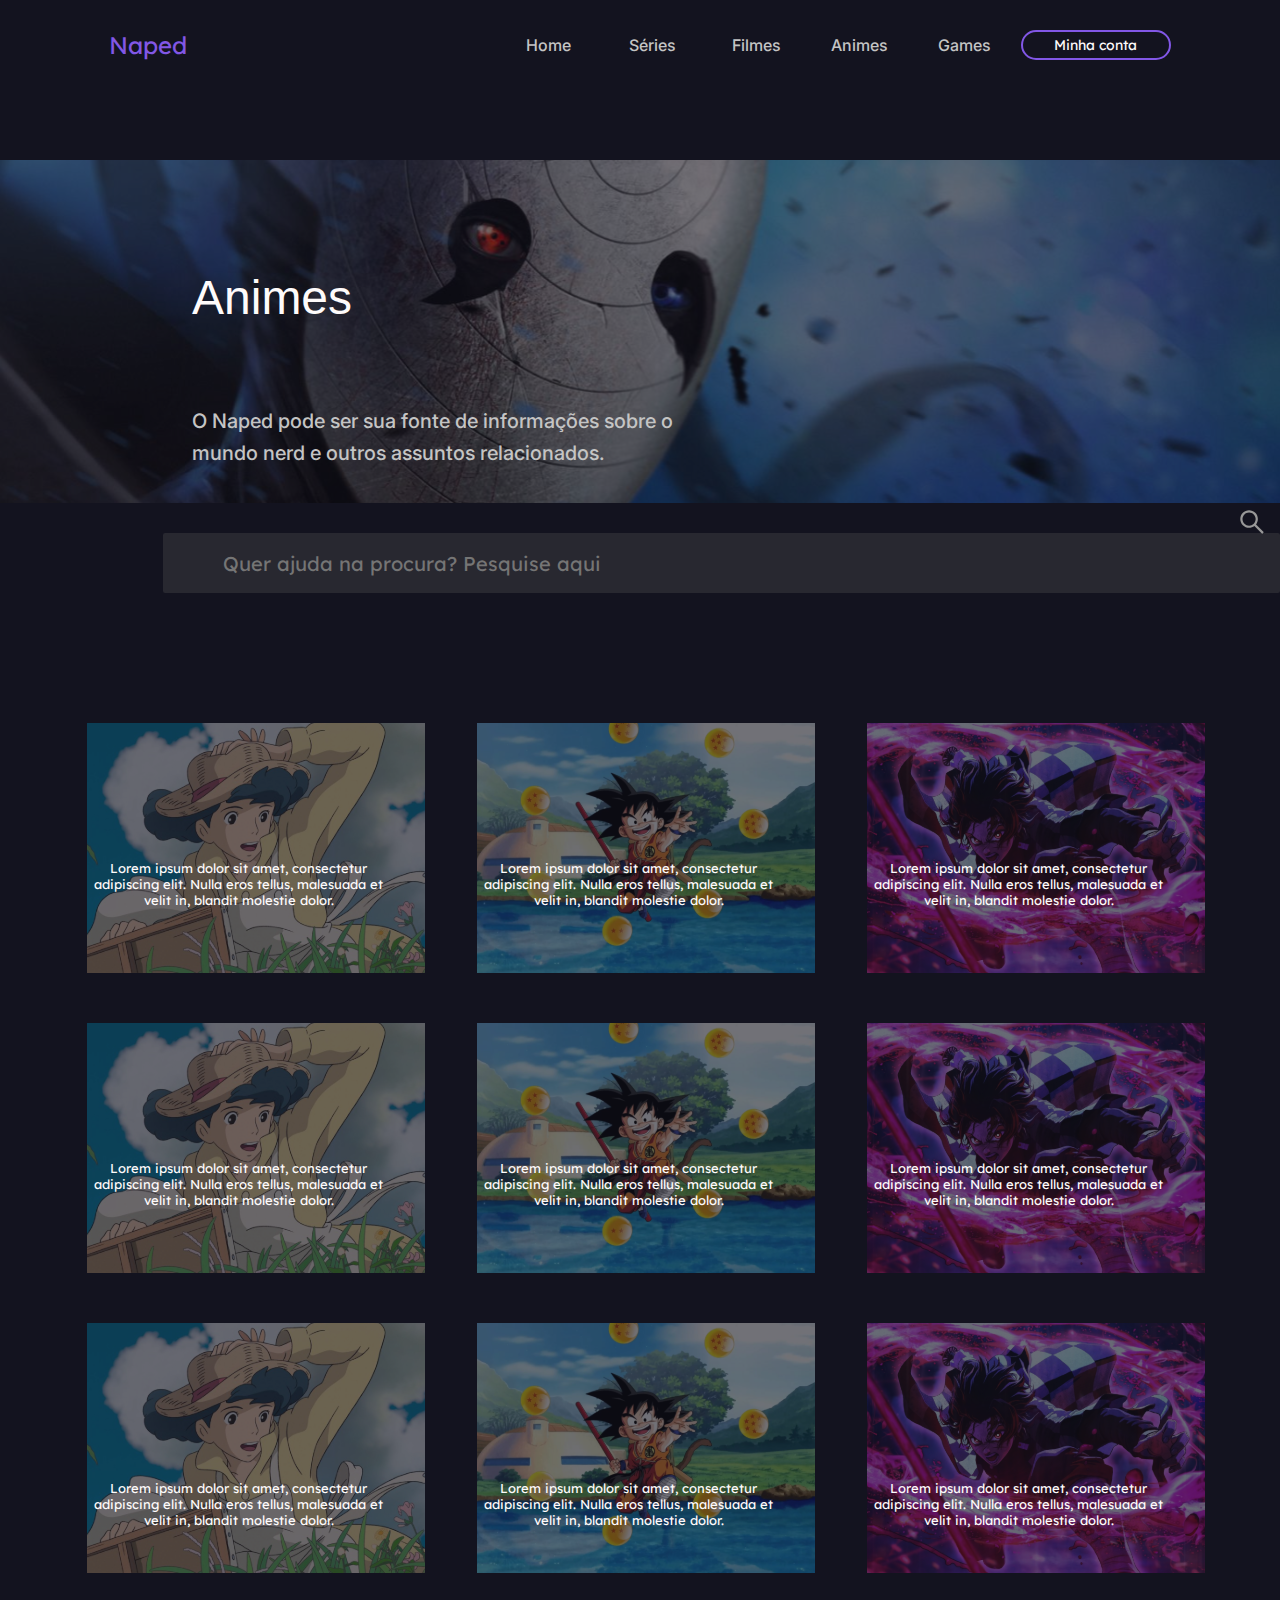
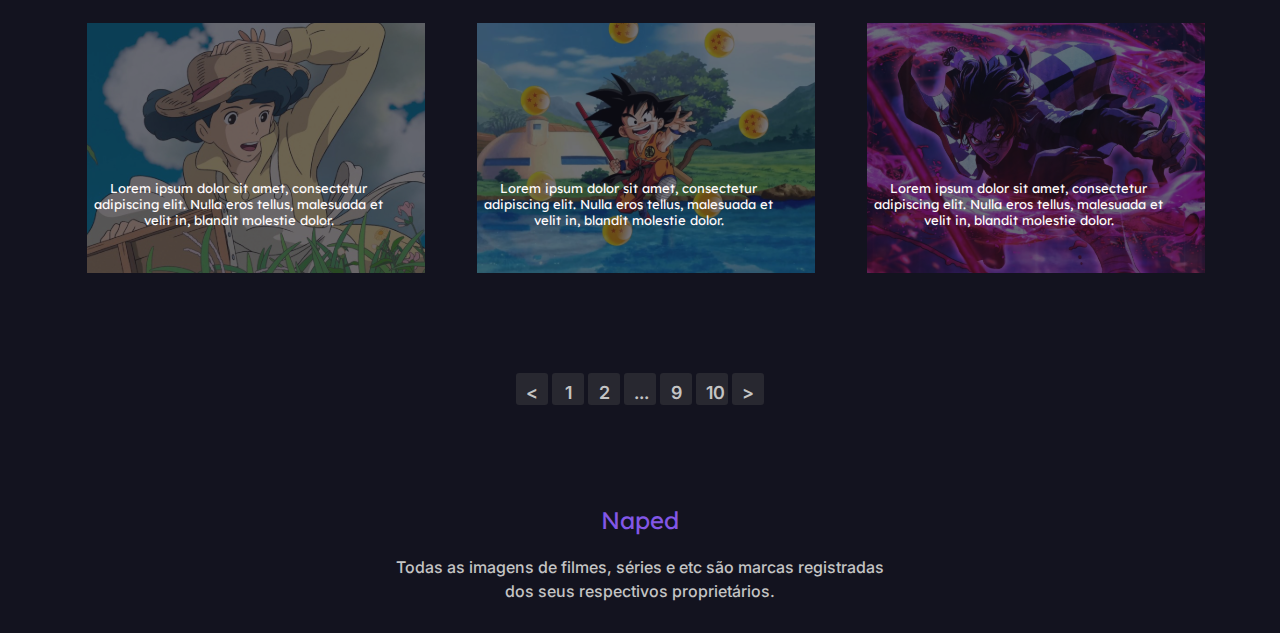
<file: anime.html>
<!DOCTYPE html>
<html lang="pt-BR">

<head>
    <meta charset="UTF-8">
    <meta http-equiv="X-UA-Compatible" content="IE=edge">
    <meta name="viewport" content="width=device-width, initial-scale=1.0">
    <title>Naped</title>
    <link rel="stylesheet" href="/css/anime.css">
</head>

<body>
    <header class="cabecalho">
        <div class="cabecalho-logo">
            <h1 class="cabecalho-logo-edite">Naped</h1>
        </div>
        <div class="cabecalho-nav">
            <nav class="cabecalho-nav-item">
                <a class="cabecalho-nav-item-edite" href="/index.html">Home</a>
                <a class="cabecalho-nav-item-edite" href="#Series">Séries</a>
                <a class="cabecalho-nav-item-edite" href="#Filmes">Filmes</a>
                <a class="cabecalho-nav-item-edite" href="#Animes">Animes</a>
                <a class="cabecalho-nav-item-edite" href="#Games">Games</a>
            </nav>
            <div class="cabecalho-botao">
                <button class="cabecalho-botao-edite">Minha conta</button>
            </div>
        </div>
    </header>
    <main class="conteudo">
        <div class="conteudo-inicio">
            <img class="conteudo-capa" src="/img/capa.svg" alt="">
            <h1 class="conteudo-titulo">Animes</h1>
            <p class="conteudo-paragrafo">O Naped pode ser sua fonte de informações sobre o mundo nerd e outros assuntos relacionados.</p>
        </div>
        <div class="conteudo-pesquisa">
            <input  
            class="conteudo-pesquisa-edite"
            type="search" 
            placeholder="          Quer ajuda na procura? Pesquise aqui"
            id="Input">
            <img class="search" src="/img/search.svg" alt="">
            </input>
        </div>
       
    </main>
    <section class="conteudo-imagens">
        <div class="conteudo-imagens-row">
            <div class="conteudo-imagens-container">
                <img class="conteudo-imagens-edite" src="/img/Vidasimgsvg.svg" alt="">
                <p class="conteudo-texto">Lorem ipsum dolor sit amet, consectetur adipiscing elit. Nulla eros tellus, malesuada et velit in, blandit molestie dolor.</p>
            </div>
            <div class="conteudo-imagens-container">
                <img class="conteudo-imagens-edite" src="/img/goku.svg" alt="">
                <p class="conteudo-texto">Lorem ipsum dolor sit amet, consectetur adipiscing elit. Nulla eros tellus, malesuada et velit in, blandit molestie dolor.</p>
            </div>
            <div class="conteudo-imagens-container">
                <img class="conteudo-imagens-edite" src="/img/wp7947007 1.svg" alt="">
                <p class="conteudo-texto">Lorem ipsum dolor sit amet, consectetur adipiscing elit. Nulla eros tellus, malesuada et velit in, blandit molestie dolor.</p>
            </div>
        </div>
        <div class="conteudo-imagens-row">
            <div class="conteudo-imagens-container">
                <img class="conteudo-imagens-edite" src="/img/Vidasimgsvg.svg" alt="">
                <p class="conteudo-texto1">Lorem ipsum dolor sit amet, consectetur adipiscing elit. Nulla eros tellus, malesuada et velit in, blandit molestie dolor.</p>
            </div>
            <div class="conteudo-imagens-container">
                <img class="conteudo-imagens-edite" src="/img/goku.svg" alt="">
                <p class="conteudo-texto1">Lorem ipsum dolor sit amet, consectetur adipiscing elit. Nulla eros tellus, malesuada et velit in, blandit molestie dolor.</p>
            </div>
            <div class="conteudo-imagens-container">
                <img class="conteudo-imagens-edite" src="/img/wp7947007 1.svg" alt="">
                <p class="conteudo-texto1">Lorem ipsum dolor sit amet, consectetur adipiscing elit. Nulla eros tellus, malesuada et velit in, blandit molestie dolor.</p>
            </div>
        </div>
        <div class="conteudo-imagens-row">
            <div class="conteudo-imagens-container">
                <img class="conteudo-imagens-edite" src="/img/Vidasimgsvg.svg" alt="">
                <p class="conteudo-texto2">Lorem ipsum dolor sit amet, consectetur adipiscing elit. Nulla eros tellus, malesuada et velit in, blandit molestie dolor.</p>
            </div>
            <div class="conteudo-imagens-container">
                <img class="conteudo-imagens-edite" src="/img/goku.svg" alt="">
                <p class="conteudo-texto2">Lorem ipsum dolor sit amet, consectetur adipiscing elit. Nulla eros tellus, malesuada et velit in, blandit molestie dolor.</p>
            </div>
            <div class="conteudo-imagens-container">
                <img class="conteudo-imagens-edite" src="/img/wp7947007 1.svg" alt="">
                <p class="conteudo-texto2">Lorem ipsum dolor sit amet, consectetur adipiscing elit. Nulla eros tellus, malesuada et velit in, blandit molestie dolor.</p>
            </div>
        </div>
        <div class="conteudo-imagens-row">
            <div class="conteudo-imagens-container">
                <img class="conteudo-imagens-edite" src="/img/Vidasimgsvg.svg" alt="">
                <p class="conteudo-texto3">Lorem ipsum dolor sit amet, consectetur adipiscing elit. Nulla eros tellus, malesuada et velit in, blandit molestie dolor.</p>
            </div>
            <div class="conteudo-imagens-container">
                <img class="conteudo-imagens-edite" src="/img/goku.svg" alt="">
                <p class="conteudo-texto3">Lorem ipsum dolor sit amet, consectetur adipiscing elit. Nulla eros tellus, malesuada et velit in, blandit molestie dolor.</p>
            </div>
            <div class="conteudo-imagens-container">
                <img class="conteudo-imagens-edite" src="/img/wp7947007 1.svg" alt="">
                <p class="conteudo-texto3">Lorem ipsum dolor sit amet, consectetur adipiscing elit. Nulla eros tellus, malesuada et velit in, blandit molestie dolor.</p>
            </div>
        </div>
       
    </section>
    <section class="paginacao">
        <div class="paginas">
            <button class="button"><</button>
            <button class="button">1</button>
            <button class="button">2</button>
            <button class="button">...</button>
            <button class="button">9</button>
            <button class="button">10</button>
            <button class="button">></button>
        </div>
    </section>
    <footer class="rodape">
        <h1 class="rodape-logo">Naped</h1>
        <p class="rodape-agradecimentos">Todas as imagens de filmes, séries e etc são marcas registradas  <br>
            dos seus respectivos proprietários.</p>
    </footer>

</body>
</html>
</file>
<file: css/anime.css>
@import url('https://fonts.googleapis.com/css2?family=Inter:wght@100;200;300&family=Lexend+Deca:wght@100;200;300;400;500;600&family=Poppins:ital,wght@0,100;0,200;0,300;0,400;0,500;0,600;0,700;0,800;1,100;1,200;1,300;1,400;1,500;1,600;1,700&family=Sora:wght@100;200;300;400;500;600;700;800&display=swap');
@import url('https://fonts.googleapis.com/css2?family=Inter:wght@100;200;300;400;500;600;700&family=Lexend+Deca:wght@100;200;300;400;500;600&family=Poppins:ital,wght@0,100;0,200;0,300;0,400;0,500;0,600;0,700;0,800;1,100;1,200;1,300;1,400;1,500;1,600;1,700&family=Sora:wght@100;200;300;400;500;600;700;800&display=swap');

* {
    margin: 0;
    padding: 0;
    font-size: 100%;
}
body{
    background-color: #13131F;
}
.cabecalho{
    padding-top: 30px;
    display: flex;
    justify-content: space-around;
    align-items: center;
}
.cabecalho-logo{
    padding-right: 120px;
    gap: row;
    cursor: pointer;
    padding-left: 30px;
}
.cabecalho-logo-edite{
    font-family: 'Lexend Deca', sans-serif;
    font-style: normal;
    font-weight: normal;
    font-size: 24px;
    line-height: 30px;  
    text-align: right;
    color: #8257E6;
}
.cabecalho-nav{
    display: flex;
    align-items: center;
}
.cabecalho-nav-item{
    display: flex;
    align-items: center;
}
.cabecalho-nav-item-edite{
    align-items: center;
    width: 55px;
    text-decoration: none;
    margin-left: 50px;
    font-family: 'Inter', sans-serif;
    font-style: normal;
    font-weight: 500;
    font-size: 16px;
    line-height: 19px;
    text-align: right;
    color: #C4C4C4;
}
.cabecalho-nav-item-edite:hover{
    border-bottom: 2px solid #8257E6;
}
.cabecalho-botao{
    padding-left: 30px;
    padding-right: 30px;
    
}
.cabecalho-botao-edite{
    background-color: transparent;
    width: 150px;
    height: 30px;
    border-radius: 30px;
    font-family: 'Lexend Deca', sans-serif;
    font-style: normal;
    font-weight: normal;
    font-size: 14px;
    line-height: 17px;
    color: #FEFBFB;
    border: 2px solid #8257E6 ;
    cursor: pointer;
}
.cabecalho-botao-edite:hover{
    color: #8257E6;
    border: 2px solid #ffff ;
}
.conteudo{
    padding-top: 100px;
}
.conteudo-inicio{
    display: flex;
    flex-direction: column;
}
.conteudo-capa{
    opacity: 40%;
}
.conteudo-titulo{
    position: absolute;
    margin-left: 15%;
    top: 30%;
    font-family:' Lexend Deca', sans-serif;
    font-style: normal;
    font-weight: normal;
    font-size: 48px;
    line-height: 55px;
    color: #FEFBFB;
    z-index: 1;
}
.conteudo-paragrafo{
    position: absolute;
    margin-left: 15%;
    width: 492px;
    height: 64px;
    top: 45%;
    font-family: 'Inter', sans-serif;
    font-style: normal;
    font-weight: 500;
    font-size: 20px;
    line-height: 32px;
    color: #C4C4C4;
    z-index: 1;
}
.conteudo-pesquisa{
    padding-top: 30px;
    display: flex;
    padding-left: 163px;
}
.conteudo-pesquisa-edite{
    width: 1119px;
    height: 60px;
    border: none;
    border-radius: 2px;
    background-color: #282830;
    font-family: 'Lexend Deca', sans-serif;
    font-style: normal;
    font-weight: normal;
    font-size: 20px;
    color: #989898;
}
.search{
    position: absolute;
    top: 510px;
    left: 1240px;

}
.conteudo-imagens{
    align-items: center;
    justify-content: center;
    padding-top: 80px;
  
}
.conteudo-imagens-row{
    padding-top: 50px;
}
.conteudo-imagens-row{
    display: flex;
    justify-content: center;
}
.conteudo-imagens-edite{
    opacity: 40%;
}
.conteudo-imagens-container{
    width: 338px;
    height: 250px;
    margin-right: 20px;
    padding-left: 32px;
    cursor: pointer;
    
    
}
.conteudo-imagens-container:hover{
   border-right: 4px solid #8257E6;
}
.conteudo-texto{
    position: absolute;
    text-align: center;
    top: 860px;
    width: 303px;
    height: 60px;
    font-family: 'Lexend Deca',sans-serif;
    font-style: normal;
    font-weight: normal;
    font-size: 13px;
    color: #FEFBFB;
    z-index: 1;
}
.conteudo-texto1{
    position: absolute;
    text-align: center;
    top: 1160px;
    width: 303px;
    height: 60px;
    font-family: 'Lexend Deca',sans-serif;
    font-style: normal;
    font-weight: normal;
    font-size: 13px;
    color: #FEFBFB;
}
.conteudo-texto2{
    position: absolute;
    text-align: center;
    top: 1480px;
    width: 303px;
    height: 60px;
    font-family: 'Lexend Deca',sans-serif;
    font-style: normal;
    font-weight: normal;
    font-size: 13px;
    color: #FEFBFB;
}
.conteudo-texto3{
    position: absolute;
    text-align: center;
    top: 1780px;
    width: 303px;
    height: 60px;
    font-family: 'Lexend Deca',sans-serif;
    font-style: normal;
    font-weight: normal;
    font-size: 13px;
    color: #FEFBFB;
}
.paginacao{
    padding-top: 100px;
  justify-content: center; 
  padding-bottom: 100px;
}
.paginas{
    text-align: center;
    align-items: center;
}
.button{
    padding: 10px;

    width: 32px;
    height: 32px;
    border: none;
    background: #282830;
    border-radius: 3px;
    font-family: 'Inter', sans-serif;
    font-style: normal;
    font-weight: 600;
    font-size: 18px;
    line-height: 20px;
    text-align: center;
    color: #C4C4C4;
}
.button:hover{
    color: #8257E6;
    border: 2px solid #8257E6;
}
.rodape{
    text-align: center;
    
}
.rodape-logo{
   font-family: 'Lexend Deca', sans-serif;
   font-style: normal;
   font-weight: normal;
   font-size: 24px;

   
   color: #8257E6;
}
.rodape-agradecimentos{
   font-family: 'Inter', sans-serif;
   font-style: normal;
   font-weight: 500;
   font-size: 16px;
   line-height: 24px;
  
   text-align: center;
   padding-top: 20px;
   color: #C4C4C4;
   padding-bottom: 30px;
}
</file>
